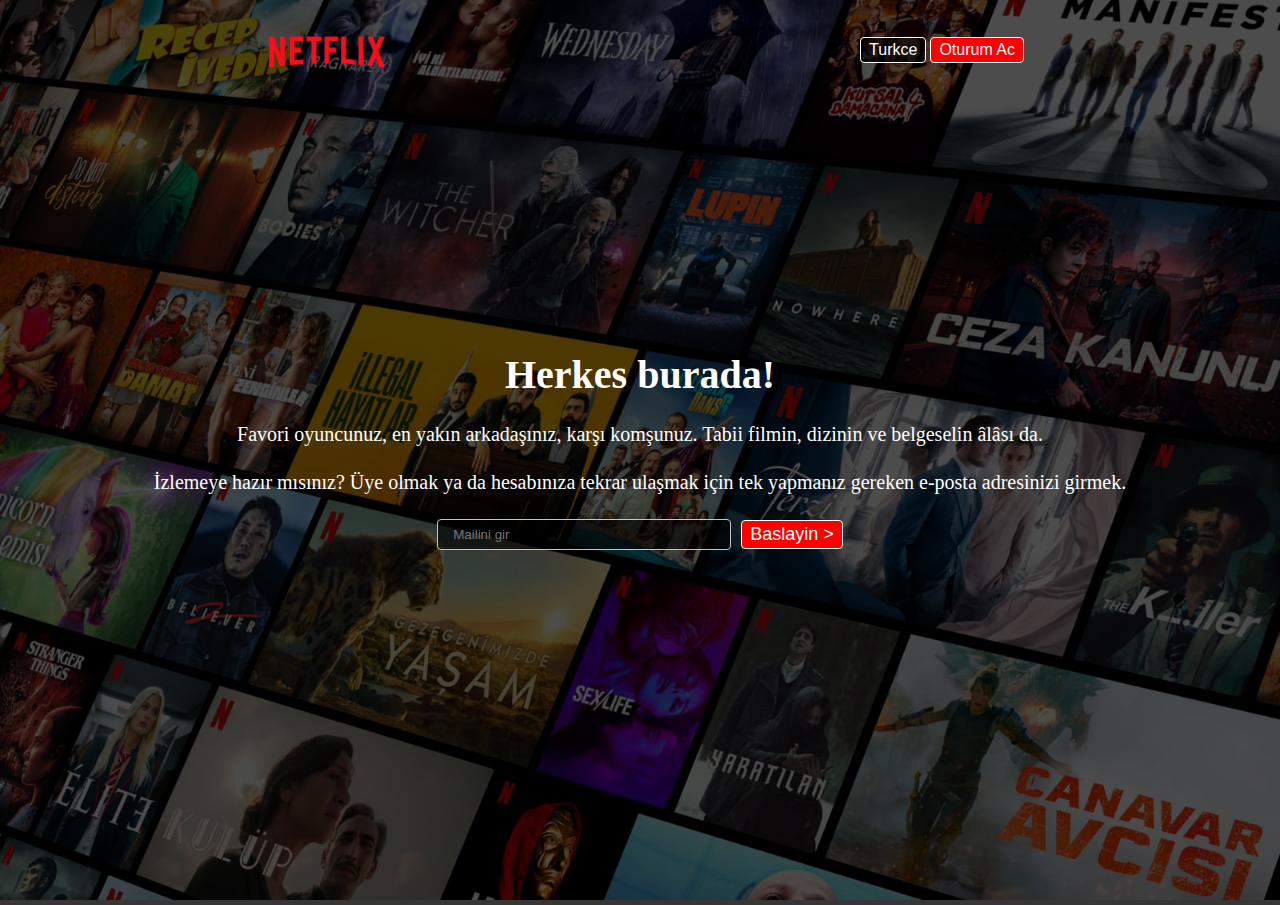
<file: 02-htmlCSSPro2/index.html>
<!DOCTYPE html>
<html lang="en">
<head>
    <meta charset="UTF-8">
    <meta name="viewport" content="width=device-width, initial-scale=1.0">
    <title>Document</title>

    <link rel="stylesheet" href="style.css">
</head>
<body>
    

    <div class="hero">

        <div class="navbar">
            <img src="./assets/images/logo1.png" alt="">
            <div class="buttons">
                <button class="btn">Turkce</button>
                <button class="btn btn-red">Oturum Ac</button>
            </div>
        </div>

        <div class="hero-content">
            <h1>Herkes burada!</h1>
            <p>Favori oyuncunuz, en yakın arkadaşınız, karşı komşunuz. Tabii filmin, dizinin ve belgeselin âlâsı da.</p>
            <p>İzlemeye hazır mısınız? Üye olmak ya da hesabınıza tekrar ulaşmak için tek yapmanız gereken e-posta adresinizi girmek.</p>
        
            <div class="hero-buttons">
                <input type="email" placeholder="Mailini gir">
                <button class="btn btn-red">Baslayin ></button>
            </div>
        </div>

        <div class="layer"></div>

    </div>

    <!--ayirac-->
    <div class="separator"></div>

</body>
</html>
</file>
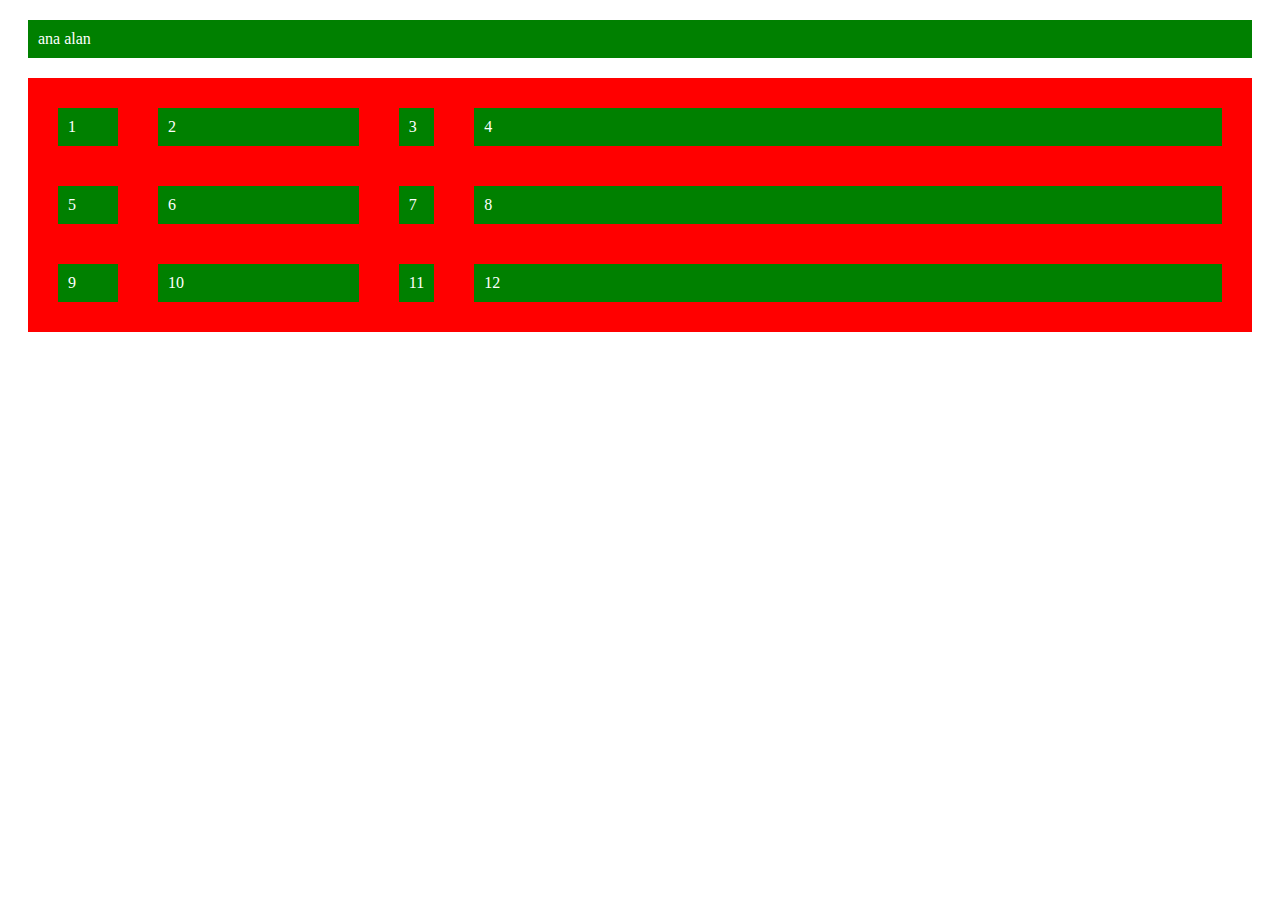
<file: 04-html5veCSS3-2/index.html>
<!DOCTYPE html>
<html lang="en">
<head>
    <meta charset="UTF-8">
    <meta name="viewport" content="width=device-width, initial-scale=1.0">
    <title>Document</title>
    <link rel="stylesheet" href="style.css">
</head>
<body>
    
    <div class="sinif1">
        ana alan
    </div>

    <div class="kapsayici">
        <div> 1</div>
        <div> 2</div>
        <div>3 </div>
        <div>4 </div>
        <div> 5</div>
        <div>6 </div>
        <div>7 </div>
        <div>8 </div>
        <div> 9</div>
        <div>10 </div>
        <div>11 </div>
        <div>12 </div>
    </div>

</body>
</html>
</file>
<file: 02-htmlCSSPro2/style.css>
*{
    margin: 0;
    padding: 0;
    box-sizing: border-box;
}

body{
    background-color: black;
    color: white;
}

/* navbar */
.navbar{
 display: flex;
 align-items: center;
 justify-content: space-between;
 width: 60vw;
 height: 100px;
 margin: auto;
 position: relative;

 z-index: 5;

}

.navbar img{
height: 80px;
}

.btn{
    padding: 3px 8px;
    background-color: rgba(0, 0, 0, 0.6);
    color: white;
    border: 1px solid white;
    font-size: 16px;
    cursor: pointer;
    border-radius: 4px;
    transition: all .4s;
}

.btn:hover{
    background-color: red;
}

.btn-red{
    background-color: red;
}

.hero{
    background-color: aqua;
    height: 100vh;
    background-image: url('./assets/images/banner.jpg');
    background-position: center center;
    background-size: cover;

    position: relative;
}

.layer{
    background-color: black;
    position: absolute;
    left: 0;
    right: 0;
    top: 0;
    bottom: 0;

    opacity: 0.6;
}

.hero-content{
    position: relative;
    z-index: 5;

    height: calc(100% - 200px);
    display: flex;
    flex-direction: column;
    gap: 25px;
    align-items: center;
    justify-content: center;
    text-align: center;
    padding: 0 5%;
}

.hero-content h1{
    font-size: 40px;
}


.hero-content p{
    font-size: 20px;
    font-weight: 500;
}

.hero-buttons{
    display: flex;
    align-items: center;
    gap: 10px;
    justify-content: center;
}

.hero-buttons input{
padding: 7px 100px 7px 15px;
background-color: rgba(0, 0, 0, 0.6);
border: 1px solid rgb(197, 197, 197);
border-radius: 4px;
color: white;
}

.hero-buttons button{
font-size: 18px;
}

/* ayirac*/
.separator{
    width: 100%;
    border-bottom: 5px solid rgb(54, 54, 54);
    height: 0;
}

/*  info alani */
.info-area{
    display: flex;
    align-items: center;
    gap: 30;
    justify-content: center;

    max-width: 70vw;
    margin: auto;
}
.info-area .info-text{
    display: flex;
    flex-direction: column;
    gap: 20px;
}

.info-area .info-image{
    position: relative;
}

.info-area .info-image img{
    width: 500px;
}

.info-area .info-image video{
    position: absolute;
    top: 50px;
    left: 20px;
    z-index: -1;
}

/*Sik sorulan sorular alani*/
.faq-area{
    padding: 35px;
    text-align: center;
}

.faq-area h2{
    font-size: 40px;
    font-weight: 600;
}

.faq-box-container{
    display: flex;
    flex-direction: column;
    gap: 35px;
    margin-top: 40px;
}

.faq-box{
    background-color: #272727;
    font-size: 20px;
    display: flex;
    justify-content: space-between;
    width: 60vw;
    margin: auto;
    padding: 24px;
    cursor: pointer;
    transition: all .3s;
}

.faq-box:hover{
    background-color: #202020;
}

@media (max-width: 700px) {
    .btn{
        font-size: 12px;
    }
    .navbar{
        width: 90vw;
    }

    .hero-buttons{
        display: flex;
        flex-direction: column;
    }
    .hero-content h1{
        font-size: 20px;
    }
    .hero-content p{
        font-size: 12px;
    }
    .info-image img{
        width: 300px !important;
    }
    .info-image video{
        width: 250px;
    }
    .info-area h1{
        font-size: 24px;
    }
    .info-area p{
        font-size: 14px;
    }
    .faq-area h2{
        font-size: 24px;
    }
    .faq-box{
        font-size: 12px;
        padding: 10px;
    }
}

/* footer alani */
.footer{
    max-width: 60vw;
    margin: auto;
    padding: 24px;
}

.footer .questions{
    font-size: 25px;
    margin-bottom: 50px;
}

.footer-item-container{
    display: flex;
    gap: 40px;
    flex-wrap: wrap;
    padding-bottom: 50px;
}

.footer-item{
    display: flex;
    flex-direction: column;
    margin: auto;
    gap: 5px;
}

.footer-item a{
    color: white;
    font-size: 18px;
    transition: .2s all;
}

.footer-item a:hover{
    color: red;
}

@media (max-width: 1000px) {
     .info-area{
        flex-direction: column;
        text-align: center;
        padding: 20px;
    }
}
</file>
<file: 04-html5veCSS3-2/style.css>
:root{
    --icbosluk: 10px;
    --disbosluk: 20px;
    --alan-arka-plan-renk: green;
    --varsayilan-yazi-renk: white;
}

*{
    transition: .3s all;

}

div{
    background-color: var( --alan-arka-plan-renk);
    color: var(--varsayilan-yazi-renk);
    margin: var(--disbosluk);
    padding: var(--icbosluk);
}

.sinif1:hover{
    filter: blur(1px);
}

.kapsayici{
    background-color: red;
    display: grid;
    grid-template-columns: 100px 20% auto 1fr;
}
</file>
